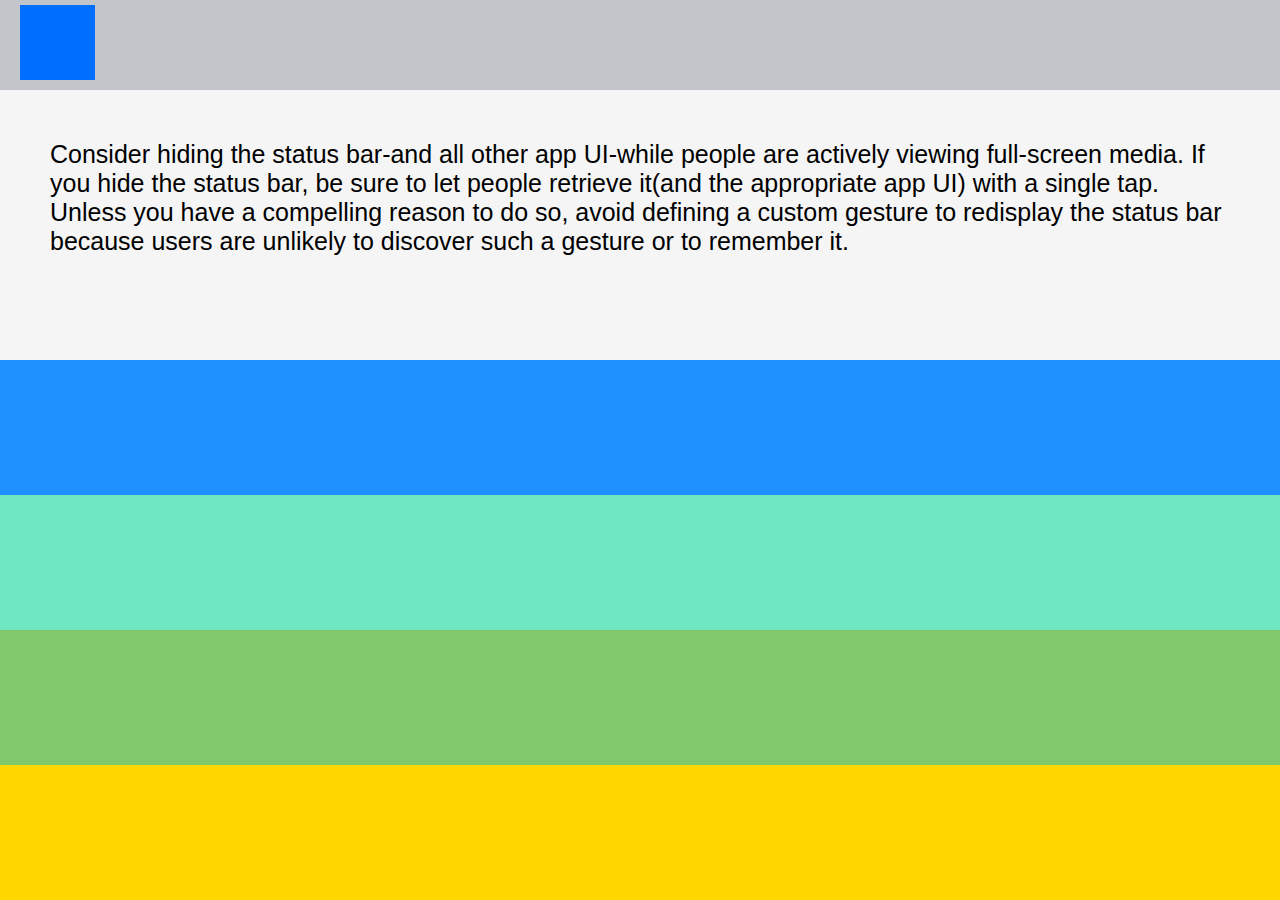
<file: third/index.html>
<!DOCTYPE html>
<html lang="en">
<head>
    <meta charset="UTF-8">
    <meta name="viewport" content="width=device-width, initial-scale=1.0">
    <meta http-equiv="X-UA-Compatible" content="ie=edge">
    <title>Document</title>
    <link rel="stylesheet" type="text/css" href="./index.css">
</head>
<body>
    <div class="row-top">
        <div class="blue-box">

        </div>
    </div>
    <div class="row-big">
        <span class="text">Consider hiding the status bar-and all other app UI-while people are actively viewing full-screen media. If you hide the status bar, be sure to let people retrieve it(and the appropriate app UI) with a single tap. Unless you have a compelling reason to do so, avoid defining a custom gesture to redisplay the status bar because users are unlikely to discover such a gesture or to remember it.</span>
    </div>
    <div class="stripe-one"></div>
    <div class="stripe-two"></div>
    <div class="stripe-three"></div>
    <div class="stripe-four"></div>
    
</body>
</html>
</file>
<file: third/index.css>
body, html {
    margin: 0;
    padding: 0;
}

.row-top {
    display: flex;
    height: 10vh;
    width: 100vw;
    background-color: rgb(194, 198, 202);
}

.blue-box {
    height: 75px;
    width: 75px;
    background-color: rgb(0, 110, 255);
    margin: 5px 5px 5px 20px;
}

.row-big {
    display: flex;
    height: 30vh;
    width: 100vw;
    background-color: whitesmoke;
}

.text {
    text-align: left;
    font-family: sans-serif;
    font-size: 25px;
    margin: 25px 25px;
    padding: 25px;

}

.stripe-one {
    height: 15vh;
    width: 100vw;
    background-color: dodgerblue;
}
.stripe-two {
    height: 15vh;
    width: 100vw;
    background-color: rgb(112, 231, 195);
}
.stripe-three {
    height: 15vh;
    width: 100vw;
    background-color: rgb(127, 201, 108);
}
.stripe-four {
    height: 15vh;
    width: 100vw;
    background-color: gold;
}
</file>
